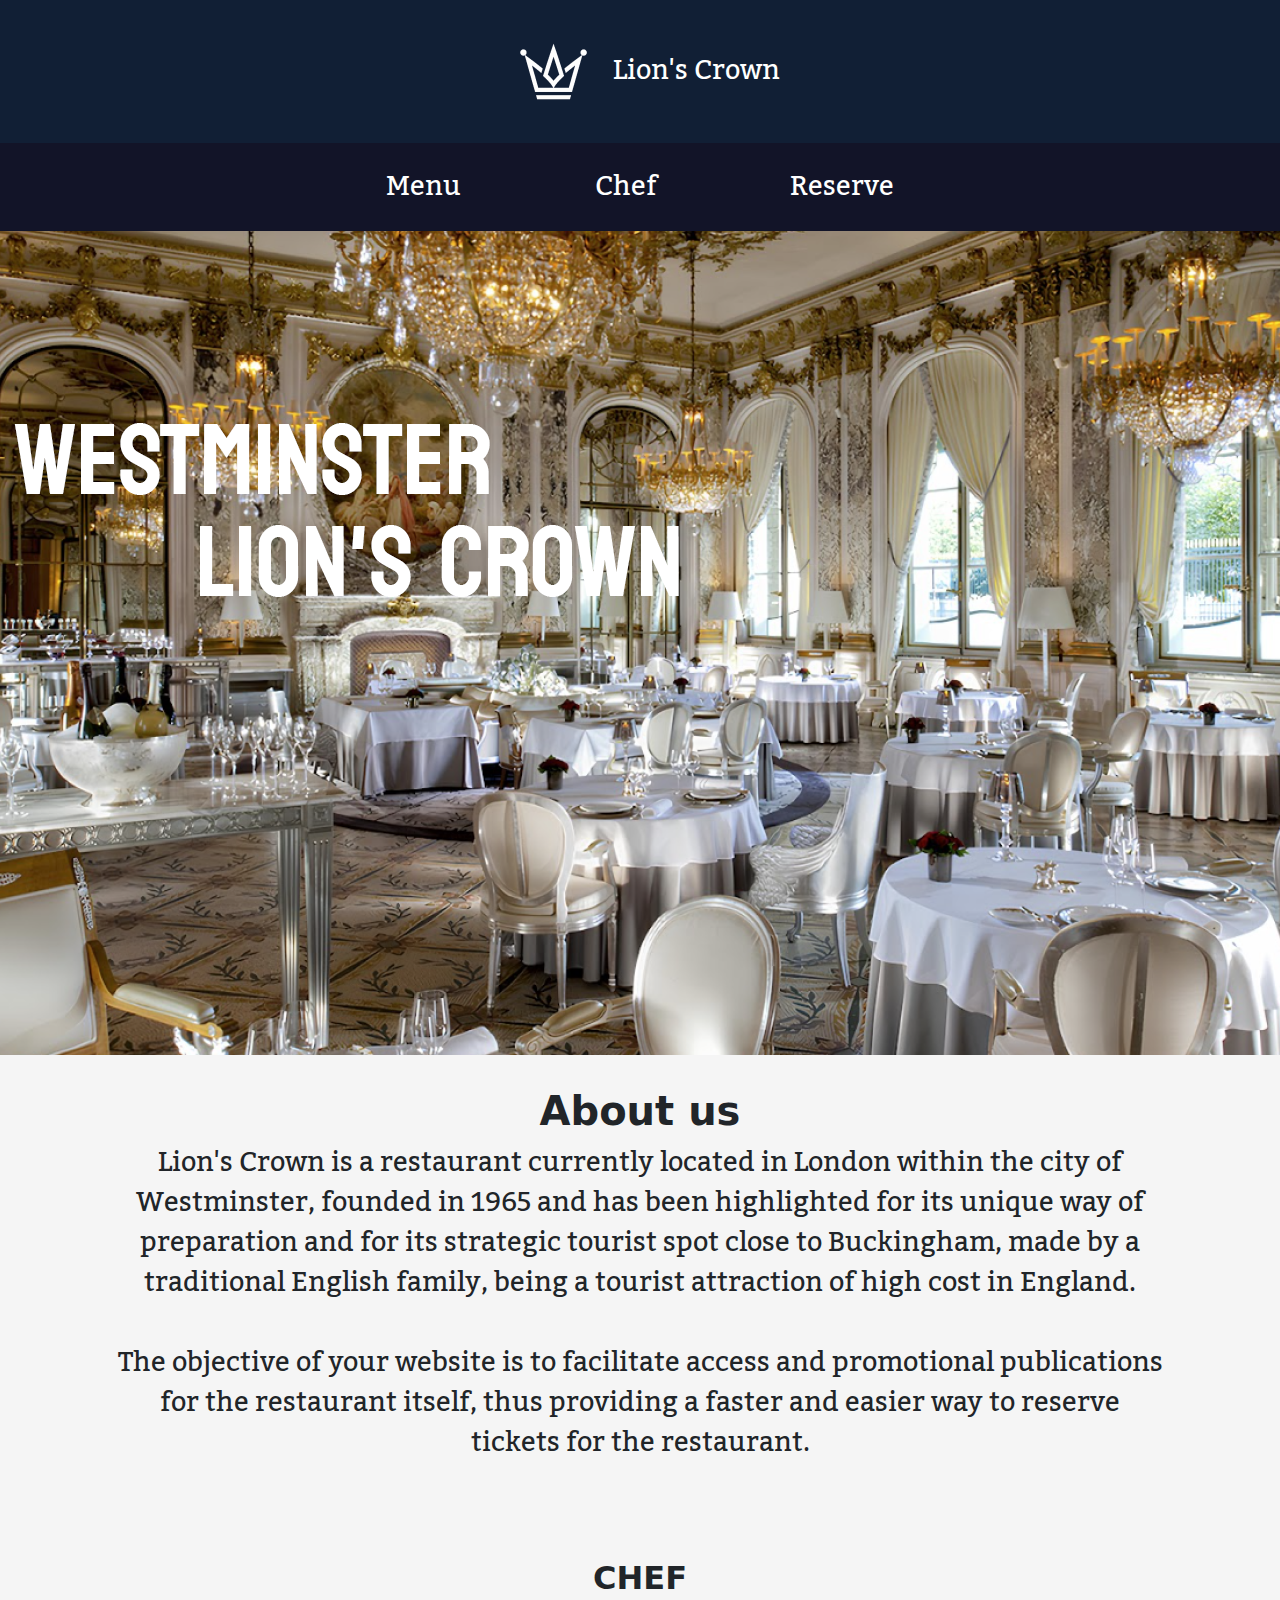
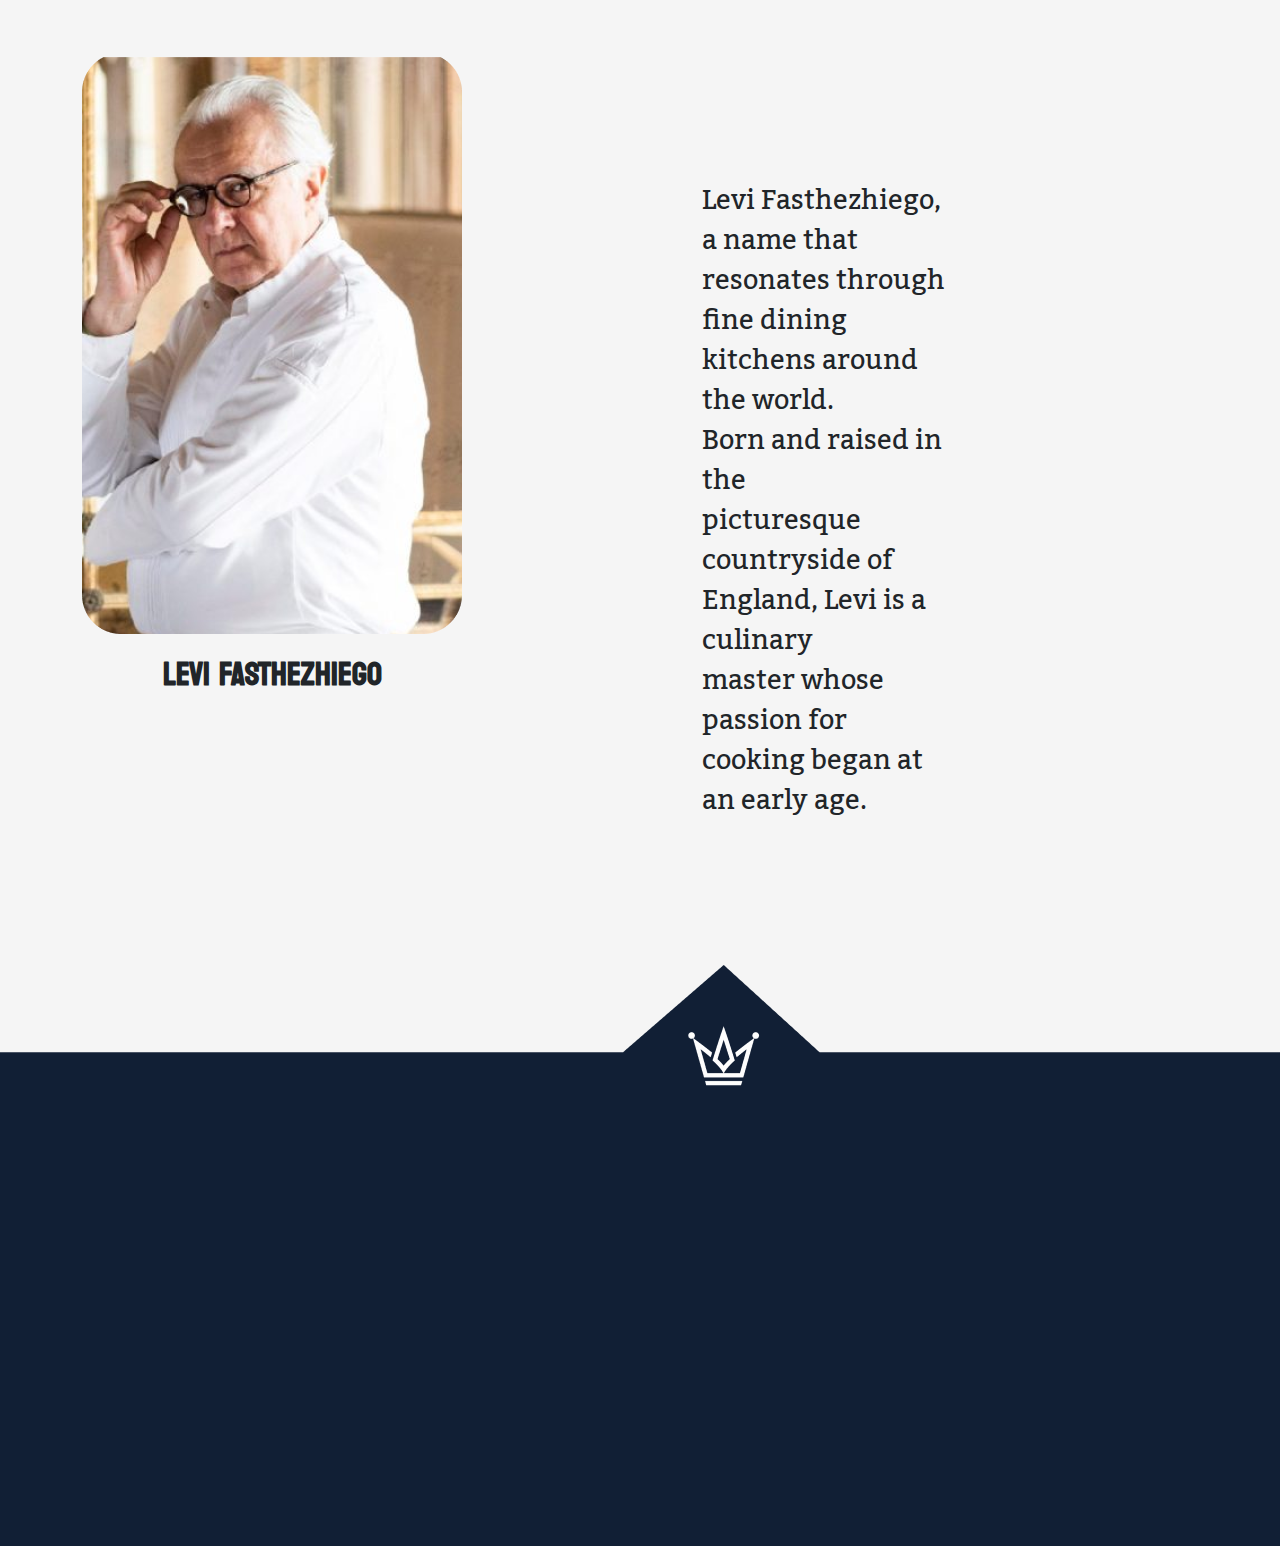
<file: index.html>
<!DOCTYPE html>
<html lang="pt-br">
<head>
    <meta charset="UTF-8">
    <meta name="viewport" content="width=device-width, initial-scale=1.0">
    <title>Lion's Crown</title>
    <link href="https://cdn.jsdelivr.net/npm/bootstrap@5.3.3/dist/css/bootstrap.min.css" rel="stylesheet" integrity="sha384-QWTKZyjpPEjISv5WaRU9OFeRpok6YctnYmDr5pNlyT2bRjXh0JMhjY6hW+ALEwIH" crossorigin="anonymous">
    <link rel="stylesheet" href="css/index.css">
</head>
<body>
    <div class="top">
    <div class="header">
        <header><a class="paragraph_header"><img src="images/logos/crown.png"> Lion's Crown</a>
        </header>
    </div>
    <div class="navbar">
        <header>
            <a class="paragraph_navbar">Menu</a> 
            <a href="#title">
            <a class="paragraph_navbar">Chef</a> 
            </a>
            <a class="paragraph_navbar">Reserve</a>
        </header>
    </div>
</div>

<div class="box">
    <img src="images/website/background-edited.png" alt="">
</div>

<div class="container">
    <div class="about">
        <h1>About us</h1>
        <p class="paragraph_about">Lion's Crown is a restaurant currently located in London within the city of Westminster, founded in 1965 and has been highlighted for its unique way of preparation and for its strategic tourist spot close to Buckingham, made by a traditional English family, being a tourist attraction of high cost in England. <br> <br>

            The objective of your website is to facilitate access and promotional publications for the restaurant itself, thus providing a faster and easier way to reserve tickets for the restaurant.</p>
    </div>
    <h2 id="title">CHEF</h2>
    <div class="chef">
        <div class="chef_desc">
            <img src="images/website/chef-image.png">
            <p class="chef_name">LEVI FASTHEZHIEGO</p>
        </div>
        <aside class="about_chef">
            <p class="paragraph_chef_desc">Levi Fasthezhiego, a name that <br> resonates through fine dining <br> kitchens around the world. <br> Born and raised in the <br> picturesque countryside of <br> England, Levi is a culinary <br> master whose passion for <br> cooking began at an early age.</p>
        </aside>
    </div>
</div>





<footer><img src="images/website/Footer.png" alt=""></footer>













    <script src="https://cdn.jsdelivr.net/npm/bootstrap@5.3.3/dist/js/bootstrap.bundle.min.js" integrity="sha384-YvpcrYf0tY3lHB60NNkmXc5s9fDVZLESaAA55NDzOxhy9GkcIdslK1eN7N6jIeHz" crossorigin="anonymous"></script>
</body>
</html>
</file>
<file: css/index.css>
@import url('https://fonts.googleapis.com/css2?family=Kadwa:wght@400;700&display=swap');
@import url('https://fonts.googleapis.com/css2?family=Koulen&display=swap');

* {
    margin: 0px;
    padding: 0px;

    a {
        text-decoration: none;
        color: white;
    }
}

body {
    background-color: #F5F5F5;
}

a, p {
        text-align: center;
        font-family: "Kadwa", serif;
        font-weight: 400;
        font-style: normal;
        font-size: 20pt;
}

h1, h2 {
    text-align: center;
    font-weight: bolder;
}

/* TOP START */
.top {
    display: inline;
    color: white;
    
    .header {
        display: flex;
        justify-content: center;
        padding: 2rem;
        background-color: #111F35;
    
    }
}


.navbar {
    display: flex;
    justify-content: center;
    background-color: #121428;
    padding: 1.5rem;
    
    .paragraph_navbar {
        display: inline;
        padding: 4rem;
    }
}

/* TOP END */

.box {
    display: flex;
    justify-content: center;
}
.about {
    padding: 2rem;

}

#title {
    padding: 3rem;
}

.chef {
    display: flex;
    .paragraph_chef_desc {
        text-align: start;
        padding: 8rem 15rem;
    }

    .chef_name {
        font-family: "Koulen", sans-serif;
        font-weight: 400;
        font-style:normal;
        font-size: 25pt;
        padding: 1rem;
        font-weight: bolder;
    }

}
</file>
